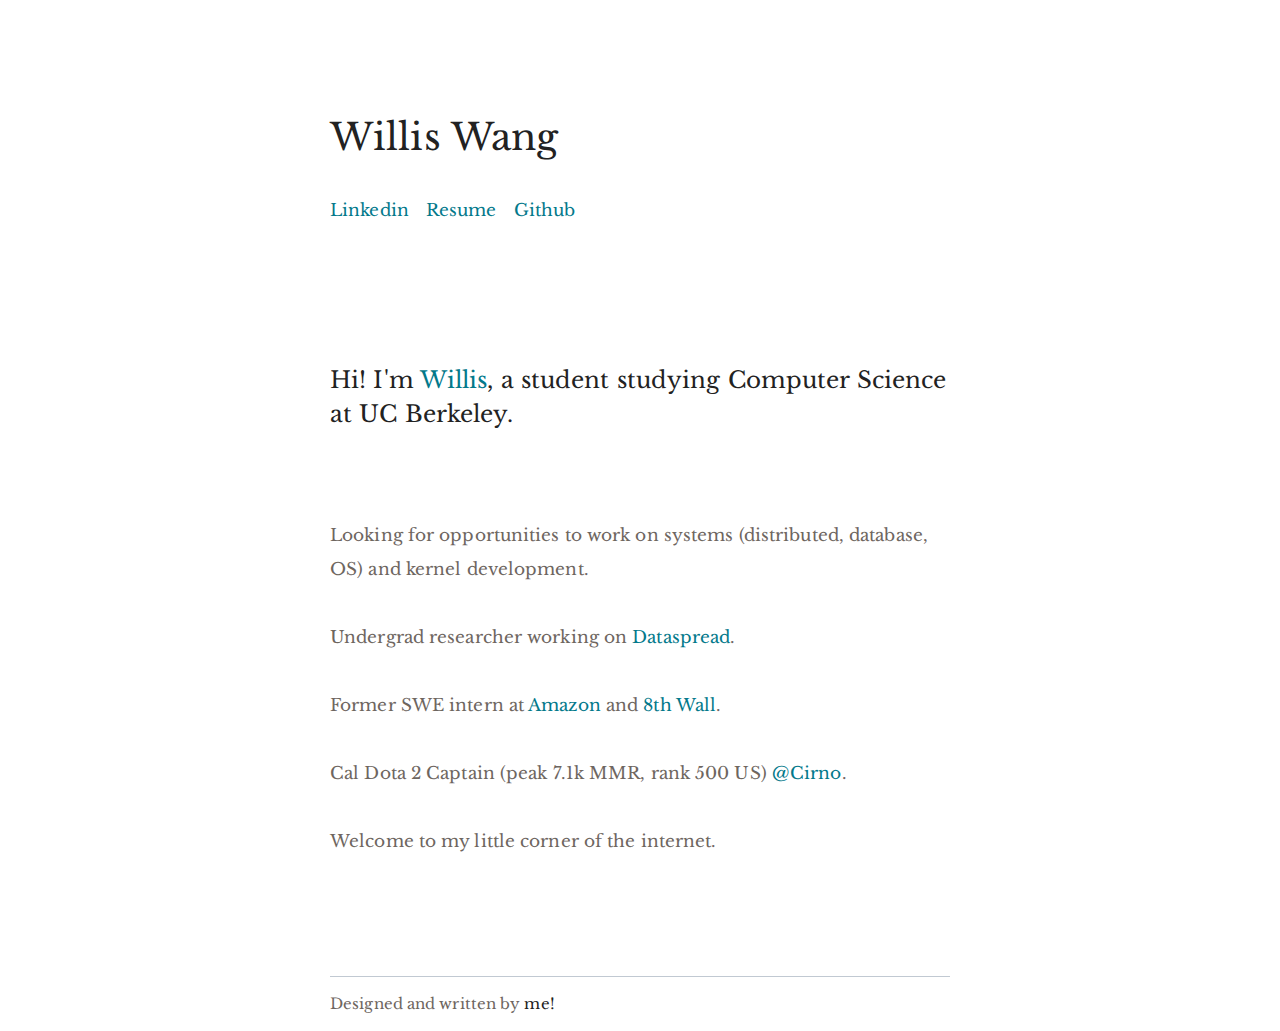
<file: index.html>
<!DOCTYPE html>
<html lang="en">
<head>
  <meta http-equiv="Content-Type" content="text/html; charset=UTF-8"/>
  <meta name="viewport" content="width=device-width, initial-scale=1, maximum-scale=1.0"/>
  <link rel="icon" href="assets/img/logo.png">
  <link href="https://fonts.googleapis.com/css2?family=Libre+Baskerville&display=swap" rel="stylesheet">
  <title>Willis Wang</title>
  <style>
    body {
      position: relative;
      margin: 0px;
      font-family: 'Libre Baskerville', serif;
      font-weight = normal;
      font-size: 17px;
      min-height: 100vh;
      letter-spacing: 0.006em;
      line-height: 2em;
      color: #222;
      background: #fff;
      -moz-osx-font-smoothing: grayscale;
      -webkit-font-smoothing: antialiased;
    }
    @media screen and (max-width: 767px) {
      body {
        font-size: 15px;
      }
    }
    .light-blue {
      color: #03798b
    }
    .bright {
      color: #222
    }
    .dim {
      color: #6e665f
    }
    mark.light-blue {
      background: none
    }
    
    a {
      text-decoration: none;
    }
    .header-link {
      padding-right: 12px;
    }
    .inner-wrap {
      max-width: 620px;
      margin: 0 auto;
    }
    .inner-wrap:after {
      content: "";
      clear: both;
      display: block;
    }
    .outer-gap {
      width: calc(100% - 40px);
      padding: 0 20px;
    }
    header {
      padding: 120px 0;
      font-size: 17px;
    }
    .block {
      padding: 0px 0px 70px 0px;
    }
    .logo {
      font-size: 2.3rem;
      margin-bottom: 40px;
    }
    
    h1 {
      font-size: 23px;
      font-weight: normal;
      line-height: : 155%;
      margin-bottom: 20px;
    }
    h2 {
      font-size: 20px;
      font-weight: normal;
      margin-bottom: -10px;
    }
    ul {
      margin-bottom: 40px;
    }
    li {
      margin-right: 30px;
      margin-bottom: 20px;
      font-size: 25px;
    }
    .project-link {
      padding-right: 12px;
    }
    li span {
      font-size: 17px;
    }
    footer {
      position: absolute;
      font-size: 15px;
      max-width: 620px;
      width: calc(100% - 40px);
      bottom: 0px;
      border-top: 1px solid #c1c9d2;
      padding: 10px 0px;
    }

    a:hover {
      text-decoration: underline;
    } 
    @media (prefers-color-scheme: dark) {
      body {
        color: #f7fafc;
        background: #1a2036;
      }
      .light-blue {
        color: #80ecfc
      }
      .bright {
        color: #f7fafc
      }
      .dim {
        color: #c1c9d2
      }
    }
  </style>

</head>
<body>
  <div class="inner-wrap outer-gap">
    <header>
      <div class="logo">Willis Wang</div>
      <a class="light-blue header-link" href="https://www.linkedin.com/in/willis-wang-39879540/">Linkedin</a>
      <a class="light-blue header-link" href="https://willislwang.github.io/resume/">Resume</a>
      <a class="light-blue header-link" href="https://github.com/willislwang">Github</a>
    </header>
    <div class="block">
      <h1>Hi! I'm <mark class="light-blue">Willis</mark>, a student studying Computer Science at UC Berkeley.</h1>
        <br><br>
      <div class="dim">
        Looking for opportunities to work on systems (distributed, database, OS) and kernel development.
        <br><br>
        
        Undergrad researcher working on <a class="light-blue" href="https://dataspread.github.io/">Dataspread</a>.
        <br><br>
        
        Former SWE intern at <a class="light-blue" href="https://www.amazon.jobs/en/teams/infosec">Amazon</a> and <a class="light-blue" href="https://www.8thwall.com">8th Wall</a>.
        <br><br>
        
        Cal Dota 2 Captain (peak 7.1k MMR, rank 500 US) <a class="light-blue" href="https://www.dota2.com/leaderboards/#americas-0">@Cirno</a>.
        <br><br>
        
        Welcome to my little corner of the internet.
        <br><br><br><br>
      </div>
    </div>

    <!--
    <div class="block">
      <h1>Research</h1>
    </div>

    <div class="block">
      <h1>Projects</h1>
      <div class="dim">Note that there are some links to private repos, I will make them public in the future.</div>
      <ul>
        <li>
          <a class="light-blue project-link" href="https://github.com/ucberkeley-vip/proximity-detection"><h2>Proximity Detection</h2></a>
          <span>
            <div class="dim">A proximity detection framework uses phone WiFi and magnetometer input to classify approximate distance between users. Designed to support COVID-19 contact tracing!</div>
          </span>
        </li>
        <li>
          <a class="light-blue project-link" href="https://github.com/willislwang/CS170"><h2>TSP Variation Approximater</h2></a>
          <span>
            <div class="dim">Use approximation algorithms to find optimal routes for NP problem similar to TSP. Uses a combination of Chistofides, k-means clustering, and local search to find the best solution.</div>
          </span>
        </li>
        <li>
          <a class="light-blue project-link" href="https://github.com/willislwang/pintos"><h2>Pintos</h2></a>
          <span>
            <div class="dim">A mini opearting system written from scratch in C. Implemented kernel syscalls, processes, scheduling, filesystems, caches, etc.</div>
          </span>
        </li>
        <li>
          <a class="light-blue project-link" href="https://github.com/willislwang/uwubot"><h2>uwubot</h2></a>
          <span>
            <div class="dim">A fun little discord bot with the intent of making cute comments and spreading culture. The bot translates any previous comment into uwu language. Has joined over 100 servers!</div>
          </span>
        </li>
      </ul>
    </div>
    -->
    <footer class="dim">
      Designed and written by <a class="bright" href="https://github.com/willislwang/willislwang.github.io">me!</a>
    </footer>
  </div>
</body>
</html>
</file>
